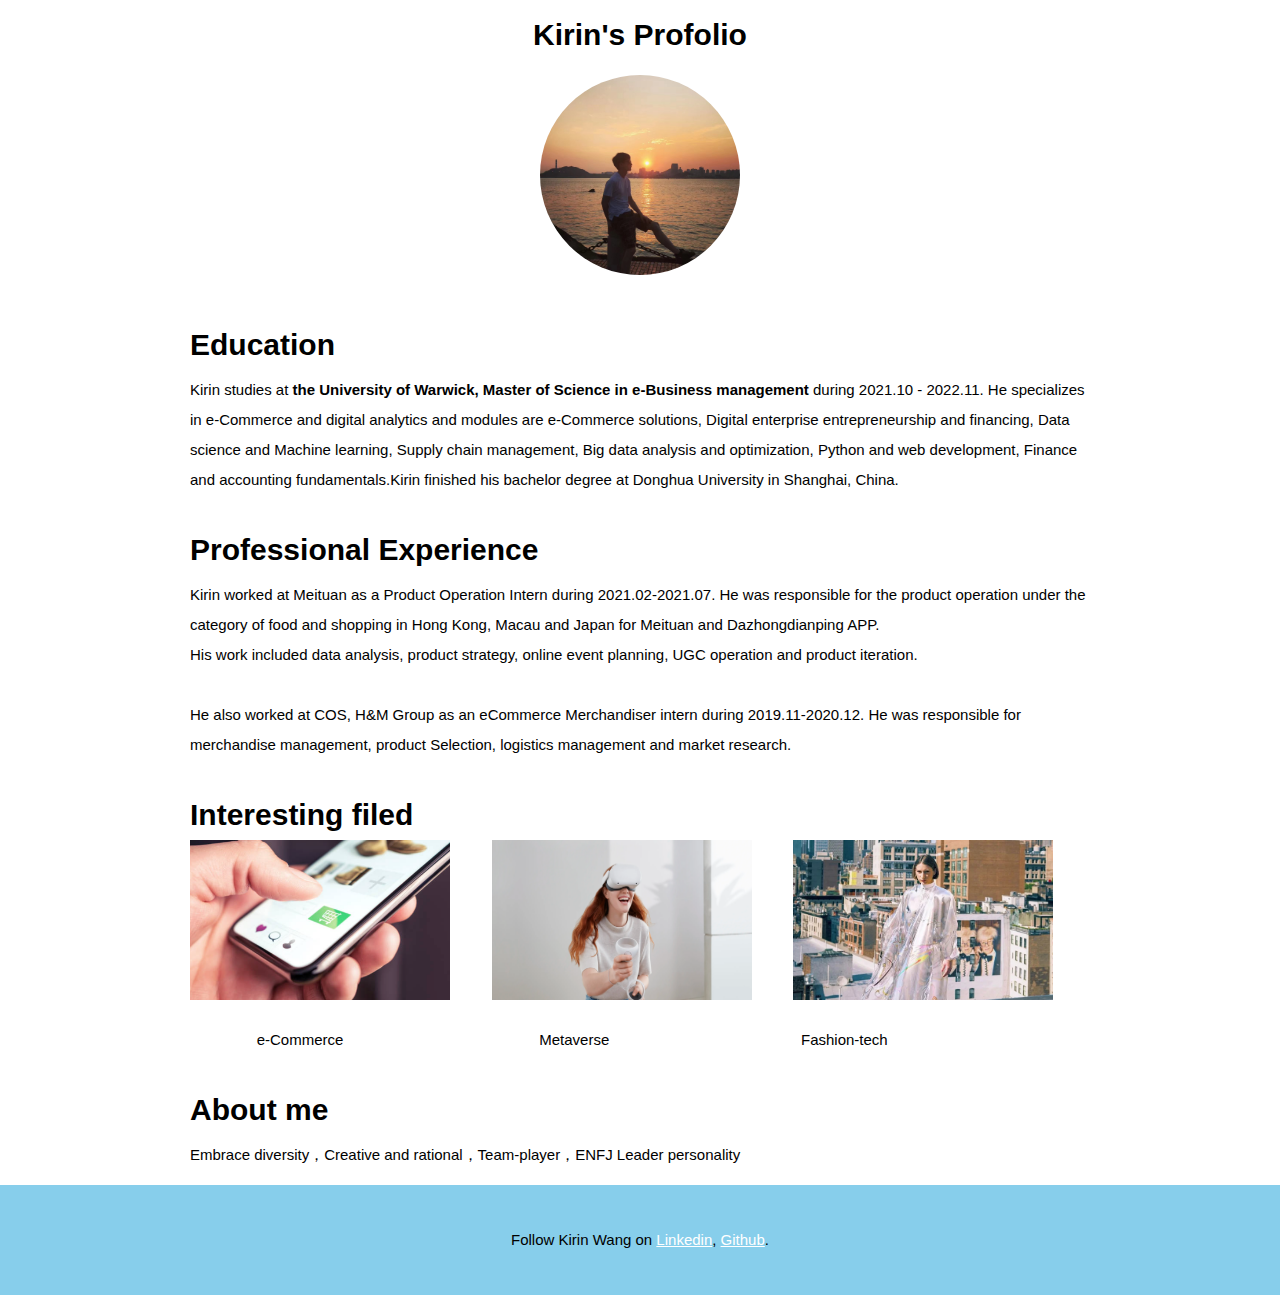
<file: index.html>
<!DOCTYPE html>
<html>
<head>
	<meta charset="utf-8">
	<meta name="viewport" content="width=device-width, initial-scale=1">
	<title>Kirin Wang's profolio</title>
	<link rel="icon" href="iimages/WechatIMG27.jpeg">
	<link rel="preconnect" href="https://fonts.googleapis.com">
	<link rel="preconnect" href="https://fonts.gstatic.com" crossorigin>
	<link href="https://fonts.googleapis.com/css2?family=League+Spartan&display=swap" rel="stylesheet">
	<link rel="stylesheet" type="text/css" href="css/style.css">
</head>

<body>
	<h1><center>Kirin's Profolio</h1>
<header>
		<img src="images/WechatIMG27.jpeg">
	</header>

<main>

	<h2 allign="left">Education</h2>

	<p allign="left">Kirin studies at <b>the University of Warwick, Master of Science in e-Business management </b> <span style="padding-right: 284spx;"></span> during 2021.10 - 2022.11. He specializes in e-Commerce and digital analytics and modules are e-Commerce solutions, Digital enterprise entrepreneurship and financing, Data science and Machine learning, Supply chain management, Big data analysis and optimization, Python and web development, Finance and accounting fundamentals.Kirin finished his bachelor degree at Donghua University in Shanghai, China.</center></p>




	<h2 allign="left">Professional Experience</h2>
		<p>
Kirin worked at Meituan as a Product Operation Intern during 2021.02-2021.07. He was responsible for the product operation under the category of food and shopping in Hong Kong, Macau and Japan
for Meituan and Dazhongdianping APP.
<br>His work included data analysis, product strategy, online event planning, UGC operation and product iteration.

<br>
<br>He also worked at COS, H&M Group as an eCommerce Merchandiser intern during 2019.11-2020.12. He was responsible for merchandise management, product Selection, logistics management and market research.</p>

		

   	<h2 allign="left">Interesting filed</h2>
	<img src="images/ecommerce.png" width="260" height="160" > 
	&nbsp&nbsp&nbsp&nbsp&nbsp&nbsp&nbsp&nbsp  <img src="images/metaverse.png" width="260" height="160">
 	&nbsp&nbsp&nbsp&nbsp&nbsp&nbsp&nbsp&nbsp  <img src="images/fashion.png" width="260" height="160">
 	<p> &nbsp&nbsp&nbsp&nbsp&nbsp&nbsp&nbsp&nbsp&nbsp&nbsp&nbsp&nbsp&nbsp&nbsp&nbsp&nbspe-Commerce &nbsp&nbsp&nbsp&nbsp&nbsp&nbsp&nbsp&nbsp&nbsp&nbsp&nbsp&nbsp&nbsp&nbsp&nbsp&nbsp&nbsp&nbsp&nbsp&nbsp&nbsp&nbsp&nbsp&nbsp&nbsp&nbsp&nbsp&nbsp&nbsp&nbsp&nbsp&nbsp&nbsp&nbsp&nbsp&nbsp&nbsp&nbsp&nbsp&nbsp&nbsp&nbsp&nbsp&nbsp&nbsp
 	Metaverse &nbsp&nbsp&nbsp&nbsp&nbsp&nbsp&nbsp&nbsp&nbsp&nbsp&nbsp&nbsp&nbsp&nbsp&nbsp&nbsp&nbsp&nbsp&nbsp&nbsp&nbsp&nbsp&nbsp&nbsp&nbsp&nbsp&nbsp&nbsp&nbsp&nbsp&nbsp&nbsp&nbsp&nbsp&nbsp&nbsp&nbsp&nbsp&nbsp&nbsp&nbsp&nbsp&nbsp&nbsp&nbspFashion-tech</p>




<h2 allign="left">About me</h2>
		<p>Embrace diversity，Creative and rational，Team-player，ENFJ Leader personality</p>

</main>
<footer>
	Follow Kirin Wang on <a href="https://www.linkedin.com/in/kirin-wang-775046184/" target="_blank">Linkedin</a>, 
	<a href="https://github.com/kirinwang1125" target="_blank">Github</a>. 
</footer>

</body>
</html>
</file>
<file: css/style.css>
body {
	margin: 0;
	font-family: 'Gill Sans MT', sans-serif;
	font-size: 15px;
	line-height: 30px;
}

/*Header section*/

header{
	background-color: white;
	text-align: center;
	padding-top: 5px;
	padding-bottom: 5px;
}

header h1{
	color:  white;
	font-size: 50px;
}

header img{
	border-radius: 120px;
	width: 200px;
}
/*Main section*/
main{
	max-width: 900px;
	margin: 0 auto;
	padding: 0 20px;
}

main img{
	max-width: 100%;
}

main h2{
	font-size: 30px;
	margin: 40px 0 10px;
}

main a{
	color: black;
}

main a:hover{
	background-color: black;
	color: white;
}

p.caption{
	margin-top: 0;
	color:  grey;
	font-style: italic;
	font-size: 20px;
}

/*Footer section*/

footer{
	background-color: skyblue;
	text-align: center;
	padding: 40px;

}

footer p{
	margin: 0;
	color:  black;
	font-size: 20px;
}

footer a{
	color: white;
}

footer a:hover{
	background-color: pink;
	color: black;
}
</file>
